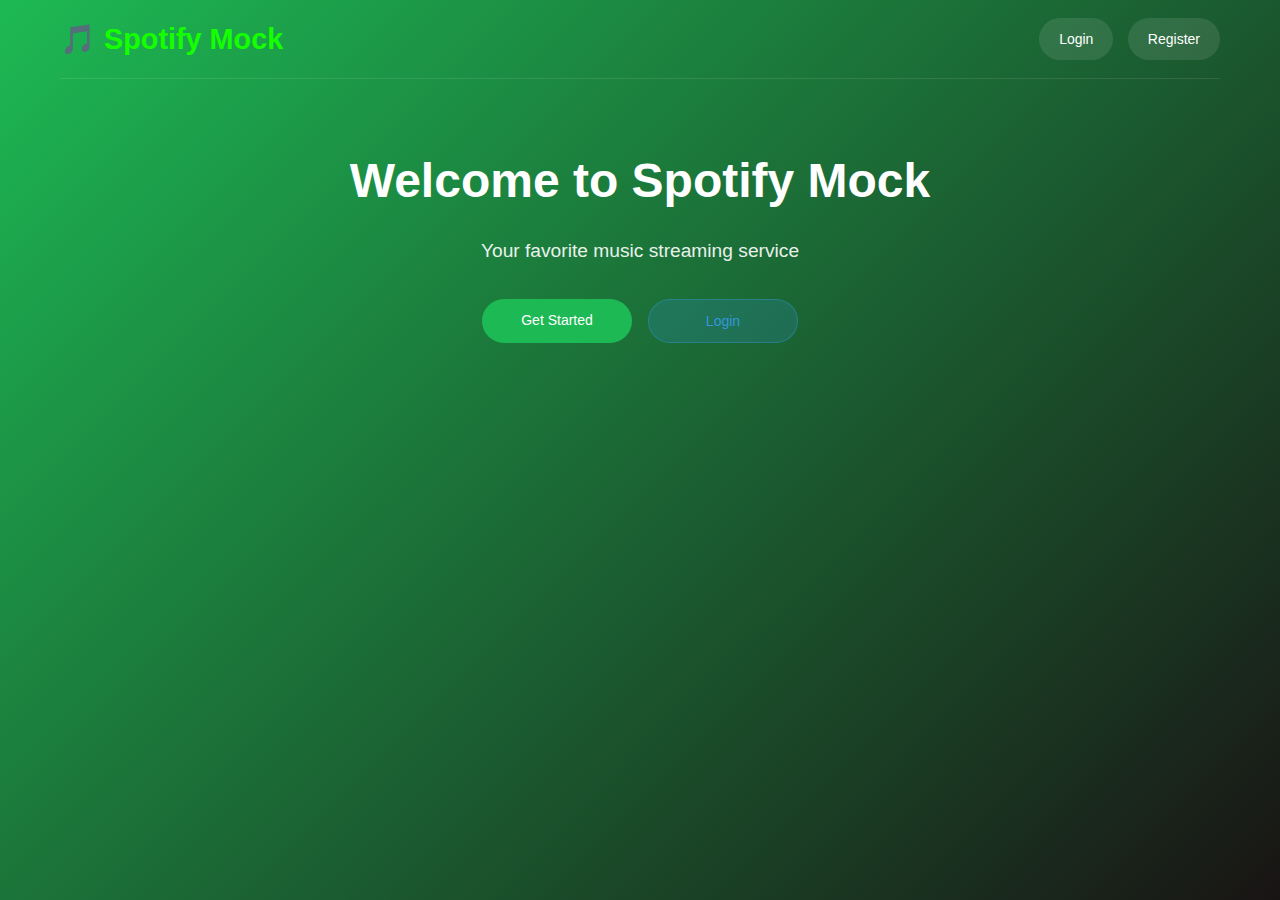
<file: index.html>
<!DOCTYPE html>
<html lang="en">
<head>
    <meta charset="UTF-8">
    <meta name="viewport" content="width=device-width, initial-scale=1.0">
    <title>Spotify Mock - Home</title>
    <link rel="stylesheet" href="css/style.css">
</head>
<body>
    <div class="container">
        <header>
            <h1>🎵 Spotify Mock</h1>
            <nav>
                <a href="login.html" class="btn">Login</a>
                <a href="register.html" class="btn">Register</a>
            </nav>
        </header>
        
        <main class="hero">
            <h2>Welcome to Spotify Mock</h2>
            <p>Your favorite music streaming service</p>
            <div class="cta-buttons">
                <a href="register.html" class="btn btn-primary">Get Started</a>
                <a href="login.html" class="btn btn-secondary">Login</a>
            </div>
        </main>
    </div>
</body>
</html>
</file>
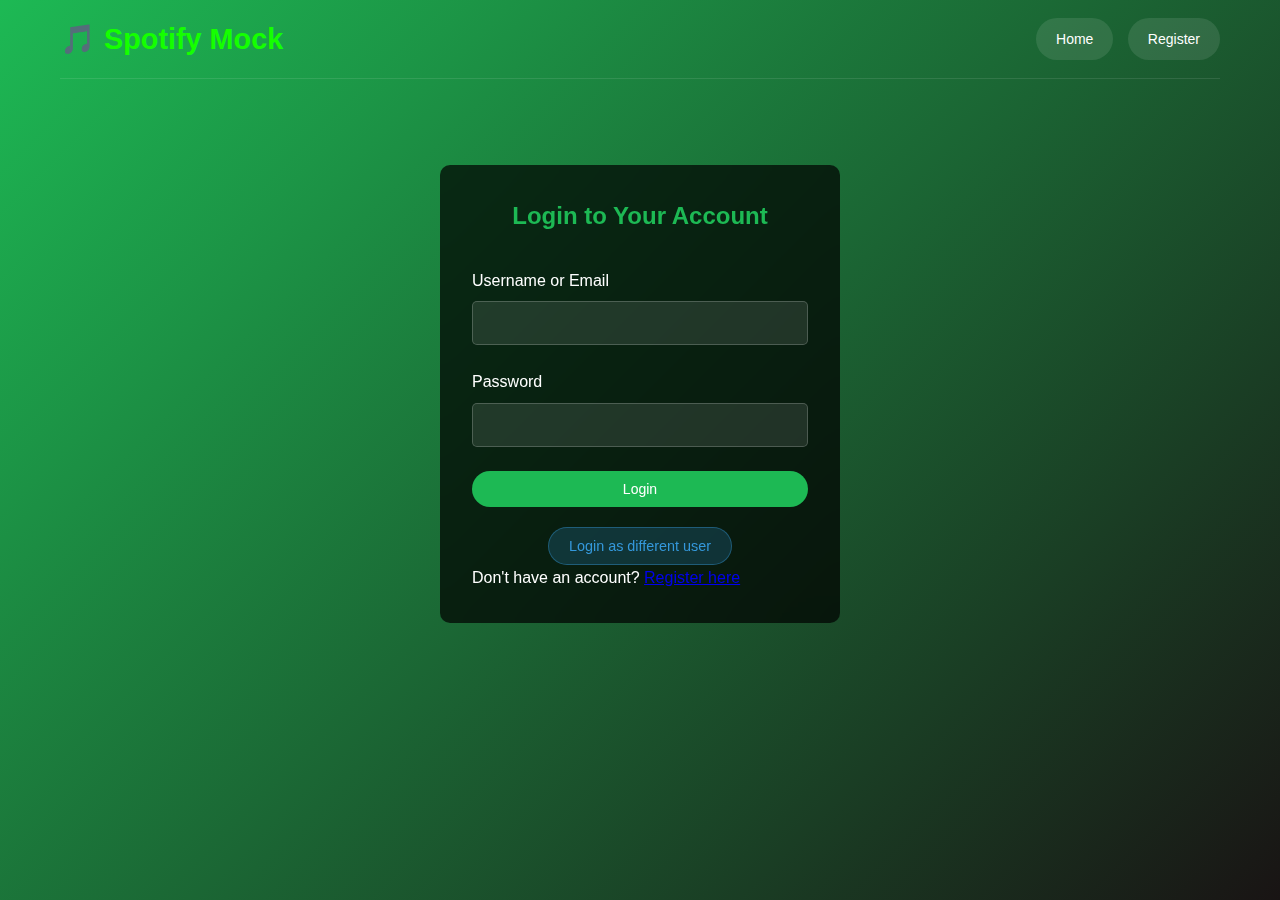
<file: login.html>
<!DOCTYPE html>
<html lang="en">
<head>
    <meta charset="UTF-8">
    <meta name="viewport" content="width=device-width, initial-scale=1.0">
    <title>Login - Spotify Mock</title>
    <link rel="stylesheet" href="css/style.css">
</head>
<body>
    <div class="container">
        <header>
            <h1>🎵 Spotify Mock</h1>
            <nav>
                <a href="index.html" class="btn">Home</a>
                <a href="register.html" class="btn">Register</a>
            </nav>
        </header>

        <main class="auth-container">
            <div class="auth-form">
                <h2>Login to Your Account</h2>
                <form id="loginForm">
                    <div class="form-group">
                        <label for="username">Username or Email</label>
                        <input type="text" id="username" name="username" required>
                    </div>
                    <div class="form-group">
                        <label for="password">Password</label>
                        <input type="password" id="password" name="password" required>
                    </div>
                    <button type="submit" class="btn btn-primary btn-block">Login</button>
                </form>
                <div style="text-align: center; margin-top: 20px;">
                    <button onclick="loginAsDifferentUser()" class="btn btn-secondary" style="font-size: 0.9em;">
                        Login as different user
                    </button>
                </div>
                <p>Don't have an account? <a href="register.html">Register here</a></p>
                <div id="message" class="message"></div>
            </div>
        </main>
    </div>

    <!-- REMOVE type="module" -->
    <script src="js/api.js"></script>
    <script src="js/auth.js"></script>
    
    <script>
        console.log('🔍 Login Page Debug:');
        console.log('Token in storage:', !!localStorage.getItem('jwtToken'));
        console.log('Current URL:', window.location.href);
    </script>
</body>
</html>
</file>
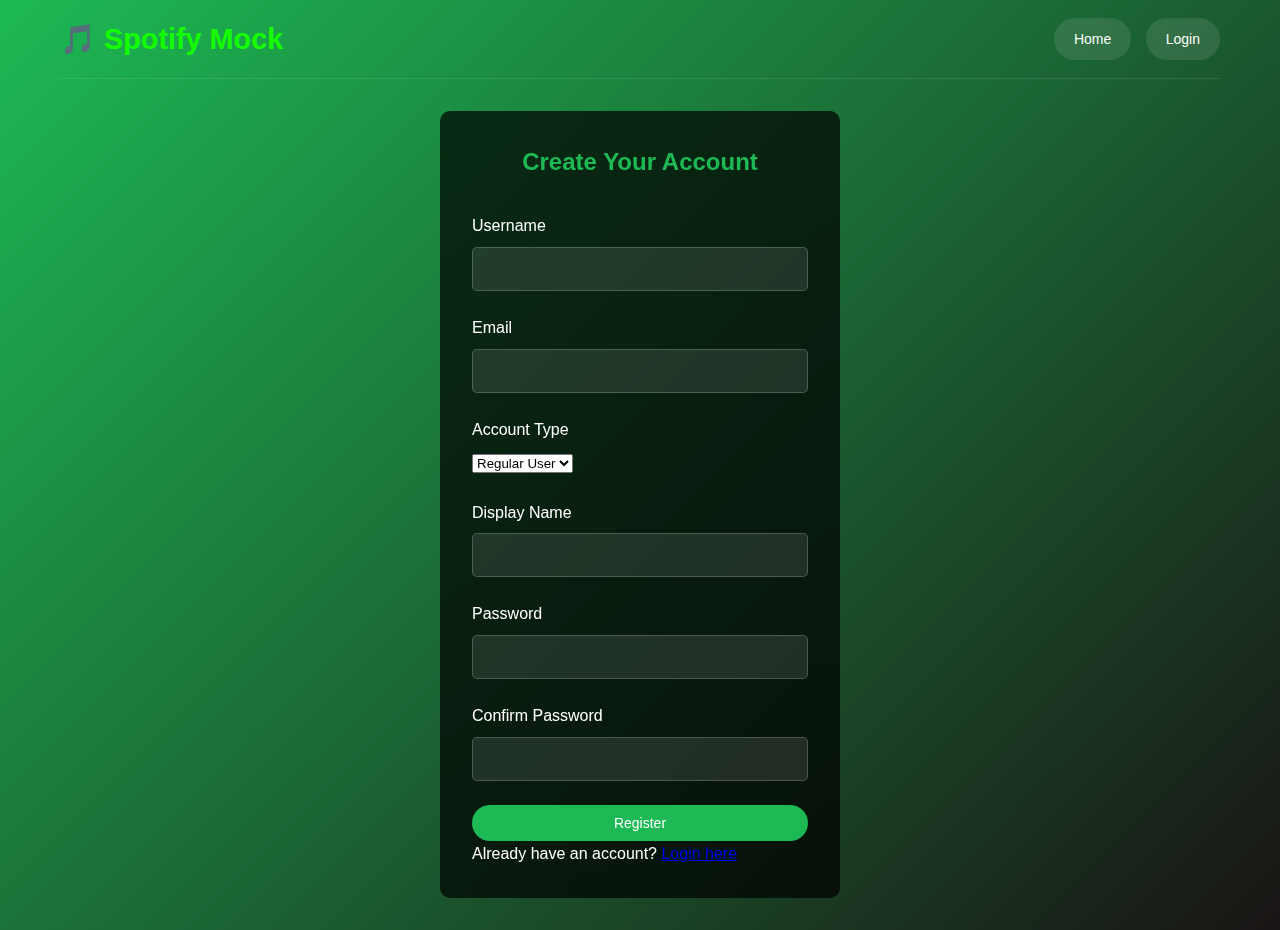
<file: register.html>
<!DOCTYPE html>
<html lang="en">
<head>
    <meta charset="UTF-8">
    <meta name="viewport" content="width=device-width, initial-scale=1.0">
    <title>Register - Spotify Mock</title>
    <link rel="stylesheet" href="css/style.css">
</head>
<body>
    <div class="container">
        <header>
            <h1>🎵 Spotify Mock</h1>
            <nav>
                <a href="index.html" class="btn">Home</a>
                <a href="login.html" class="btn">Login</a>
            </nav>
        </header>

        <main class="auth-container">
            <div class="auth-form">
                <h2>Create Your Account</h2>
                <form id="registerForm">
                    <div class="form-group">
                        <label for="username">Username</label>
                        <input type="text" id="username" name="username" required>
                    </div>
                    <div class="form-group">
                        <label for="email">Email</label>
                        <input type="email" id="email" name="email" required>
                    </div>
                    <div class="form-group">
    <label for="role">Account Type</label>
    <select id="role" name="role" required>
        <option value="USER">Regular User</option>
        <option value="ADMIN">Administrator</option>
    </select>
</div>
                    <div class="form-group">
                        <label for="displayName">Display Name</label>
                        <input type="text" id="displayName" name="displayName">
                    </div>
                    <div class="form-group">
                        <label for="password">Password</label>
                        <input type="password" id="password" name="password" required>
                    </div>
                    <div class="form-group">
                        <label for="confirmPassword">Confirm Password</label>
                        <input type="password" id="confirmPassword" name="confirmPassword" required>
                    </div>
                    <button type="submit" class="btn btn-primary btn-block">Register</button>
                </form>
                <p>Already have an account? <a href="login.html">Login here</a></p>
                <div id="message" class="message"></div>
            </div>
        </main>
    </div>

    <script type="module" src="js/utils.js"></script>
    <script type="module" src="js/api.js"></script>
    <script type="module" src="js/auth.js"></script>
</body>
</html>
</file>
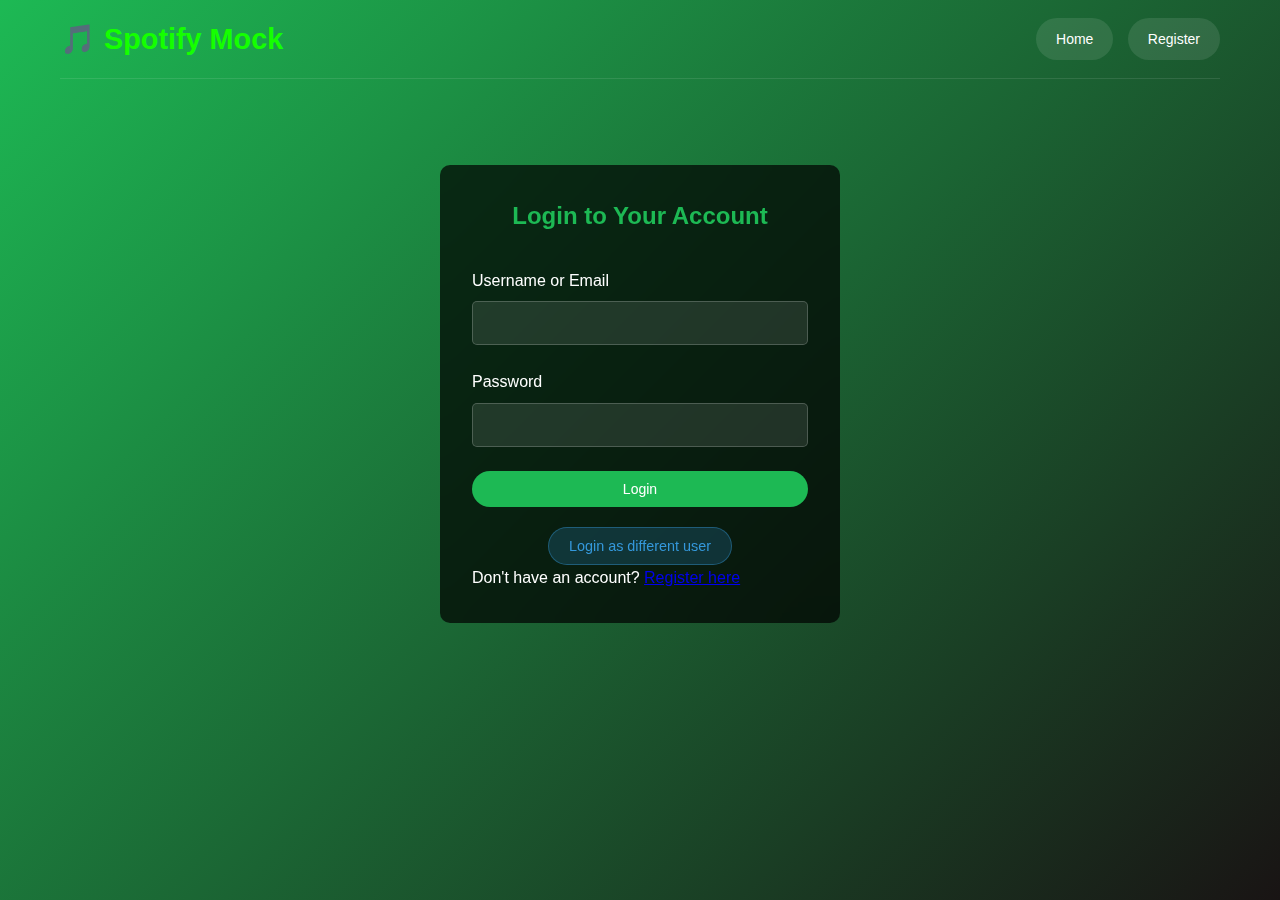
<file: user-dashboard.html>
<!DOCTYPE html>
<html lang="en">
<head>
    <meta charset="UTF-8">
    <meta name="viewport" content="width=device-width, initial-scale=1.0">
    <title>User Dashboard - Spotify Mock</title>
    
    <!-- Bootstrap CSS -->
    <link href="https://cdn.jsdelivr.net/npm/bootstrap@5.3.0/dist/css/bootstrap.min.css" rel="stylesheet">
    
    <!-- Font Awesome for icons -->
    <link rel="stylesheet" href="https://cdnjs.cloudflare.com/ajax/libs/font-awesome/6.4.0/css/all.min.css">
    
    <!-- Your custom CSS -->
    <link rel="stylesheet" href="css/style.css">
    
    <style>
/* ============================================
   Enhanced Modal Styles - Green Theme
   ============================================ */

/* Modal backdrop with blur effect */
.modal-backdrop.show {
    backdrop-filter: blur(5px);
    background-color: rgba(0, 0, 0, 0.6);
}

/* Modal content styling */
.modal-content {
    border: none;
    border-radius: 20px;
    box-shadow: 0 10px 40px rgba(0, 0, 0, 0.3);
    overflow: hidden;
}

/* Modal header with gradient */
.modal-header {
    background: linear-gradient(135deg, #1db954 0%, #1ed760 100%);
    color: white;
    border: none;
    padding: 20px 25px;
    position: relative;
}

.modal-header::after {
    content: '';
    position: absolute;
    bottom: 0;
    left: 0;
    right: 0;
    height: 3px;
    background: linear-gradient(90deg, 
        rgba(255,255,255,0) 0%, 
        rgba(255,255,255,0.5) 50%, 
        rgba(255,255,255,0) 100%);
}

.modal-title {
    font-weight: 600;
    font-size: 1.5rem;
    display: flex;
    align-items: center;
    gap: 10px;
}

.modal-title i {
    font-size: 1.8rem;
    animation: pulse 2s infinite;
}

@keyframes pulse {
    0%, 100% { transform: scale(1); }
    50% { transform: scale(1.1); }
}

/* Close button styling */
.btn-close {
    filter: brightness(0) invert(1);
    opacity: 0.8;
    transition: all 0.3s ease;
}

.btn-close:hover {
    opacity: 1;
    transform: rotate(90deg);
}

/* Modal body */
.modal-body {
    padding: 30px 25px;
    background: #f8f9fa;
}

/* Modal footer */
.modal-footer {
    border: none;
    padding: 20px 25px;
    background: #f8f9fa;
    gap: 10px;
}

/* Form elements */
.form-label {
    font-weight: 600;
    color: #2c3e50;
    margin-bottom: 8px;
    font-size: 0.95rem;
}

.form-label .text-danger {
    color: #e74c3c !important;
}

.form-control, .form-select {
    border: 2px solid #e0e0e0;
    border-radius: 12px;
    padding: 12px 16px;
    font-size: 1rem;
    transition: all 0.3s ease;
    background: white;
}

.form-control:focus, .form-select:focus {
    border-color: #1db954;
    box-shadow: 0 0 0 0.2rem rgba(29, 185, 84, 0.15);
    background: white;
}

.form-control::placeholder {
    color: #95a5a6;
}

/* Checkbox styling */
.form-check {
    padding: 15px;
    background: white;
    border-radius: 12px;
    border: 2px solid #e0e0e0;
    transition: all 0.3s ease;
}

.form-check:hover {
    border-color: #1db954;
    background: #f0fdf4;
}

.form-check-input {
    width: 1.5rem;
    height: 1.5rem;
    cursor: pointer;
    border: 2px solid #1db954;
}

.form-check-input:checked {
    background-color: #1db954;
    border-color: #1db954;
}

.form-check-label {
    cursor: pointer;
    font-weight: 500;
    color: #2c3e50;
    margin-left: 8px;
}

/* Button styles */
.btn {
    border-radius: 12px;
    padding: 12px 24px;
    font-weight: 600;
    transition: all 0.3s ease;
    border: none;
    display: inline-flex;
    align-items: center;
    gap: 8px;
}

.btn-primary {
    background: linear-gradient(135deg, #1db954 0%, #1ed760 100%);
    color: white;
    box-shadow: 0 4px 15px rgba(29, 185, 84, 0.3);
}

.btn-primary:hover {
    background: linear-gradient(135deg, #1ed760 0%, #1db954 100%);
    transform: translateY(-2px);
    box-shadow: 0 6px 20px rgba(29, 185, 84, 0.4);
}

.btn-primary:active {
    transform: translateY(0);
}

.btn-secondary {
    background: #6c757d;
    color: white;
}

.btn-secondary:hover {
    background: #5a6268;
    transform: translateY(-2px);
}

.btn-success {
    background: linear-gradient(135deg, #1db954 0%, #1ed760 100%);
    color: white;
    box-shadow: 0 4px 15px rgba(29, 185, 84, 0.3);
}

.btn-success:hover {
    background: linear-gradient(135deg, #1ed760 0%, #1db954 100%);
    transform: translateY(-2px);
    box-shadow: 0 6px 20px rgba(29, 185, 84, 0.4);
}

.btn-info {
    background: #17a2b8;
    border: none;
    color: white;
}

.btn-info:hover {
    background: #138496;
}

.btn-danger {
    background: #dc3545;
    border: none;
    color: white;
}

.btn-danger:hover {
    background: #c82333;
}

/* Invalid feedback */
.invalid-feedback {
    color: #e74c3c;
    font-size: 0.875rem;
    margin-top: 5px;
}

.form-control.is-invalid {
    border-color: #e74c3c;
    animation: shake 0.5s;
}

@keyframes shake {
    0%, 100% { transform: translateX(0); }
    25% { transform: translateX(-10px); }
    75% { transform: translateX(10px); }
}

/* Song selection section */
.songs-selection {
    max-height: 300px;
    overflow-y: auto;
    border: 2px solid #e0e0e0;
    border-radius: 12px;
    padding: 15px;
    background: white;
}

.songs-selection::-webkit-scrollbar {
    width: 8px;
}

.songs-selection::-webkit-scrollbar-track {
    background: #f1f1f1;
    border-radius: 10px;
}

.songs-selection::-webkit-scrollbar-thumb {
    background: #1db954;
    border-radius: 10px;
}

.songs-selection::-webkit-scrollbar-thumb:hover {
    background: #1ed760;
}

.song-item {
    padding: 12px;
    border-radius: 8px;
    margin-bottom: 8px;
    transition: all 0.2s ease;
    cursor: pointer;
    background: #f8f9fa;
}

.song-item:hover {
    background: #e8f5e9;
    transform: translateX(5px);
}

.song-item.selected {
    background: linear-gradient(135deg, #e8f5e9 0%, #c8e6c9 100%);
    border-left: 4px solid #1db954;
}

.song-item input[type="checkbox"] {
    cursor: pointer;
}

/* Loading spinner */
.btn .fa-spinner {
    animation: spin 1s linear infinite;
}

@keyframes spin {
    from { transform: rotate(0deg); }
    to { transform: rotate(360deg); }
}

/* Playlist Card Styling */
.playlist-card {
    background: #173322;
    border-radius: 15px;
    padding: 20px;
    box-shadow: 0 2px 10px rgba(0,0,0,0.1);
    transition: transform 0.3s ease, box-shadow 0.3s ease;
    margin-bottom: 20px;
}

.playlist-card:hover {
    transform: translateY(-5px);
    box-shadow: 0 5px 20px rgba(0,0,0,0.15);
}

.playlist-actions {
    display: flex;
    gap: 8px;
    flex-wrap: wrap;
    margin-top: 15px;
}

.playlist-actions .btn {
    flex: 1;
    min-width: 100px;
    padding: 8px 12px;
    font-size: 0.875rem;
    border-radius: 8px;
    transition: all 0.3s ease;
}

.playlists-grid {
    display: grid;
    grid-template-columns: repeat(auto-fill, minmax(300px, 1fr));
    gap: 20px;
    margin-top: 20px;
}

.songs-grid {
    display: grid;
    grid-template-columns: repeat(auto-fill, minmax(280px, 1fr));
    gap: 15px;
    margin-top: 20px;
}

.song-card {
    background: #173322;
    border-radius: 12px;
    padding: 15px;
    box-shadow: 0 2px 8px rgba(0,0,0,0.1);
    transition: all 0.3s ease;
}

.song-card:hover {
    transform: translateY(-3px);
    box-shadow: 0 4px 15px rgba(0,0,0,0.15);
}

.song-info {
    color: white;
    margin-bottom: 10px;
}

.song-info h4 {
    margin: 0 0 8px 0;
    font-size: 1rem;
}

.song-info p {
    margin: 4px 0;
    font-size: 0.875rem;
    opacity: 0.9;
}

.song-actions {
    display: flex;
    gap: 5px;
}

.playlist-info {
    color: white;
}

.playlist-info h4 {
    margin: 8px 0;
    font-size: 1.1rem;
}

.playlist-info p {
    margin: 4px 0;
    font-size: 0.875rem;
    opacity: 0.9;
}

.playlist-image {
    margin-bottom: 10px;
}

.modal {
    pointer-events: none;
}

.modal.show {
    pointer-events: auto;
}

.modal-dialog {
    pointer-events: auto;
}

.modal-content {
    pointer-events: auto;
}

/* Ensure body can be interacted with when no modals open */
body.modal-open {
    overflow: hidden;
}

body:not(.modal-open) {
    overflow: auto;
}

/* Remove stray backdrops on page load */
.modal-backdrop:not(.show) {
    display: none;
}

/* Search input in modals */
#songsSelectionSearch,
#addSongsSelectionSearch {
    width: 100%;
    border: 2px solid #e0e0e0 !important;
    border-radius: 12px !important;
    padding: 10px 15px !important;
    font-size: 0.95rem !important;
    transition: all 0.3s ease;
}

#songsSelectionSearch:focus,
#addSongsSelectionSearch:focus {
    border-color: #1db954 !important;
    box-shadow: 0 0 0 0.2rem rgba(29, 185, 84, 0.15) !important;
    outline: none;
}

/* Songs list in modals */
#songsSelectionList,
#addSongsSelectionList {
    max-height: 250px;
    overflow-y: auto;
    border: 1px solid #ddd;
    border-radius: 8px;
    padding: 5px;
}

#songsSelectionList::-webkit-scrollbar,
#addSongsSelectionList::-webkit-scrollbar {
    width: 8px;
}

#songsSelectionList::-webkit-scrollbar-track,
#addSongsSelectionList::-webkit-scrollbar-track {
    background: #f1f1f1;
}

#songsSelectionList::-webkit-scrollbar-thumb,
#addSongsSelectionList::-webkit-scrollbar-thumb {
    background: #1db954;
    border-radius: 4px;
}

#songsSelectionList::-webkit-scrollbar-thumb:hover,
#addSongsSelectionList::-webkit-scrollbar-thumb:hover {
    background: #1ed760;
}

/* Fix for stray modal backdrops */
.modal-backdrop.fade {
    animation: fadeIn 0.15s linear;
}

.modal-backdrop.fade.show {
    opacity: 0.5;
}

/* Hide backdrops when no modals are open */
body:not(.modal-open) .modal-backdrop {
    display: none !important;
    visibility: hidden !important;
    opacity: 0 !important;
}

/* Ensure modals can always be closed */
.modal .btn-close {
    z-index: 1000;
    position: relative;
}
    </style>
</head>
<body>
    <div class="container">
        <header>
            <h1>🎵 Spotify Mock</h1>
            <nav>
                <span id="userWelcome">Welcome, User!</span>
                <button id="logoutBtn" class="btn">Logout</button>
            </nav>
        </header>
        
        <main>
            <div class="dashboard-header">
                <h2>User Dashboard</h2>
                <p>Welcome to your music dashboard!</p>
                
                <!-- Search bar -->
                <div class="search-bar">
                    <input type="text" id="searchInput" placeholder="🔍 Search songs and playlists..." style="width: 100%; padding: 10px; border: 1px solid #ddd; border-radius: 25px; font-size: 16px;">
                </div>
            </div>
            
            <div class="dashboard-sections">
                <!-- Songs Section -->
                <section class="section">
                    <div class="section-header">
                        <h3>Available Songs</h3>
                        <div class="section-actions">
                            <button class="btn btn-secondary" onclick="loadSongs()">🔄 Refresh</button>
                        </div>
                    </div>
                    <div id="songsList" class="songs-grid">
                        <!-- Songs will be loaded here -->
                    </div>
                </section>
                
                <!-- Playlists Section -->
                <section class="section">
                    <div class="section-header">
                        <h3>Your Playlists</h3>
                        <div class="section-actions">
                            <button class="btn btn-success" data-bs-toggle="modal" data-bs-target="#createPlaylistModal">
                                <i class="fas fa-plus"></i> Create Playlist
                            </button>
                            <button class="btn btn-secondary" onclick="loadPlaylists()">🔄 Refresh</button>
                        </div>
                    </div>
                    <div id="playlistsList" class="playlists-grid">
                        <!-- Playlists will be loaded here -->
                    </div>
                </section>
            </div>
        </main>
    </div>

    <!-- Create Playlist Modal -->
    <div class="modal fade" id="createPlaylistModal" tabindex="-1" aria-labelledby="createPlaylistModalLabel" aria-hidden="true">
        <div class="modal-dialog modal-dialog-centered modal-lg">
            <div class="modal-content">
                <div class="modal-header">
                    <h5 class="modal-title" id="createPlaylistModalLabel">
                        <i class="fas fa-plus-circle"></i> Create New Playlist
                    </h5>
                    <button type="button" class="btn-close" data-bs-dismiss="modal" aria-label="Close"></button>
                </div>
                <div class="modal-body">
                    <form id="createPlaylistForm">
                        <div class="mb-3">
                            <label for="playlistName" class="form-label">
                                Playlist Name <span class="text-danger">*</span>
                            </label>
                            <input 
                                type="text" 
                                class="form-control" 
                                id="playlistName" 
                                placeholder="Enter playlist name"
                                required
                            >
                            <div class="invalid-feedback">
                                Please enter a playlist name.
                            </div>
                        </div>
                        
                        <div class="mb-3">
                            <label for="playlistDescription" class="form-label">Description</label>
                            <textarea 
                                class="form-control" 
                                id="playlistDescription" 
                                rows="3"
                                placeholder="Enter playlist description (optional)"
                            ></textarea>
                        </div>
                        
                        <div class="mb-3 form-check">
                            <input 
                                type="checkbox" 
                                class="form-check-input" 
                                id="playlistPublic"
                                checked
                            >
                            <label class="form-check-label" for="playlistPublic">
                                Make this playlist public
                            </label>
                        </div>
                        
                        <div class="mb-3">
                            <label class="form-label">
                                <i class="fas fa-music"></i> Add Songs (Optional)
                            </label>
                            <div id="songsSelection" class="songs-selection">
                                <p class="text-center text-muted">
                                    <i class="fas fa-spinner fa-spin"></i> Loading songs...
                                </p>
                            </div>
                        </div>
                    </form>
                </div>
                <div class="modal-footer">
                    <button type="button" class="btn btn-secondary" data-bs-dismiss="modal">
                        <i class="fas fa-times"></i> Cancel
                    </button>
                    <button type="button" class="btn btn-primary" id="createPlaylistBtn">
                        <i class="fas fa-plus"></i> Create Playlist
                    </button>
                </div>
            </div>
        </div>
    </div>

    <!-- Add Songs to Playlist Modal -->
    <div class="modal fade" id="addSongsModal" tabindex="-1" aria-labelledby="addSongsModalLabel" aria-hidden="true">
        <div class="modal-dialog modal-dialog-centered modal-lg">
            <div class="modal-content">
                <div class="modal-header">
                    <h5 class="modal-title" id="addSongsModalLabel">
                        <i class="fas fa-music"></i> Add Songs to Playlist
                    </h5>
                    <button type="button" class="btn-close" data-bs-dismiss="modal" aria-label="Close"></button>
                </div>
                <div class="modal-body">
                    <input type="hidden" id="currentPlaylistId">
                    <div class="mb-3">
                        <label class="form-label">Select Songs to Add:</label>
                        <div id="addSongsSelection" class="songs-selection">
                            <p class="text-center text-muted">
                                <i class="fas fa-spinner fa-spin"></i> Loading songs...
                            </p>
                        </div>
                    </div>
                </div>
                <div class="modal-footer">
                    <button type="button" class="btn btn-secondary" data-bs-dismiss="modal">
                        <i class="fas fa-times"></i> Cancel
                    </button>
                    <button type="button" class="btn btn-primary" id="addSongsBtn">
                        <i class="fas fa-plus"></i> Add Selected Songs
                    </button>
                </div>
            </div>
        </div>
    </div>

    <!-- ============================================
         MUSIC PLAYER UI - Fixed at Bottom
         ============================================ -->
    
    <!-- Music Player Container -->
    <div class="music-player-container" id="musicPlayerContainer">
        <!-- Now Playing Info -->
        <div class="now-playing-info">
            <div class="album-art">
                <div class="playing-indicator" id="playingIndicator">
                    <div class="bar"></div>
                    <div class="bar"></div>
                    <div class="bar"></div>
                </div>
            </div>
            
            <div class="song-details">
                <h4 id="playerSongTitle">Select a song to play</h4>
                <p id="playerArtistName">Unknown Artist</p>
            </div>
        </div>

        <!-- Player Controls -->
        <div class="player-controls">
            <!-- Progress Bar -->
            <div class="progress-section">
                <span id="currentTime" class="time">0:00</span>
                <div class="progress-bar-container">
                    <div class="progress-bar" id="progressBar">
                        <div class="progress-fill" id="progressFill"></div>
                        <div class="progress-handle" id="progressHandle"></div>
                    </div>
                </div>
                <span id="duration" class="time">0:00</span>
            </div>

            <!-- Main Controls -->
            <div class="main-controls">
                <button id="shuffleBtn" class="control-btn" title="Shuffle">
                    <i class="fas fa-random"></i>
                </button>
                <button id="prevBtn" class="control-btn" title="Previous">
                    <i class="fas fa-step-backward"></i>
                </button>
                <button id="playPauseBtn" class="control-btn play-pause" title="Play">
                    <i class="fas fa-play"></i>
                </button>
                <button id="nextBtn" class="control-btn" title="Next">
                    <i class="fas fa-step-forward"></i>
                </button>
                <button id="repeatBtn" class="control-btn" title="Repeat">
                    <i class="fas fa-redo"></i>
                </button>
            </div>

            <!-- Volume Control -->
            <div class="volume-section">
                <i class="fas fa-volume-up"></i>
                <input type="range" id="volumeSlider" class="volume-slider" min="0" max="100" value="70">
            </div>

            <!-- Extra Controls -->
            <div class="extra-controls">
                <button id="queueBtn" class="control-btn" title="Queue">
                    <i class="fas fa-list"></i>
                </button>
                <button id="minimizePlayerBtn" class="control-btn" title="Minimize">
                    <i class="fas fa-chevron-down"></i>
                </button>
            </div>
        </div>

        <!-- Hidden Audio Element -->
        <audio id="audioPlayer"></audio>
    </div>

    <!-- Queue Modal -->
    <div class="modal fade" id="queueModal" tabindex="-1">
        <div class="modal-dialog modal-lg">
            <div class="modal-content">
                <div class="modal-header" style="background: linear-gradient(135deg, #1db954 0%, #1ed760 100%);">
                    <h5 class="modal-title" style="color: white;">
                        <i class="fas fa-list"></i> Playing Queue
                    </h5>
                    <button type="button" class="btn-close" data-bs-dismiss="modal"></button>
                </div>
                <div class="modal-body">
                    <div id="queueList" class="queue-list">
                        <p class="text-muted">Queue is empty</p>
                    </div>
                </div>
            </div>
        </div>
    </div>

    <!-- Music Player CSS Styles -->
    <style>
    /* ============================================
       MUSIC PLAYER STYLES - Green Spotify Theme
       ============================================ */

    /* Music Player Container */
    .music-player-container {
        position: fixed;
        bottom: 0;
        left: 0;
        right: 0;
        background: linear-gradient(180deg, #191414 0%, #282828 100%);
        border-top: 2px solid #1db954;
        padding: 12px 20px;
        display: flex;
        align-items: center;
        justify-content: space-between;
        gap: 20px;
        z-index: 1000;
        box-shadow: 0 -5px 30px rgba(0, 0, 0, 0.5);
        font-family: -apple-system, BlinkMacSystemFont, 'Segoe UI', Roboto, sans-serif;
        height: 90px;
    }

    /* Now Playing Info */
    .now-playing-info {
        display: flex;
        align-items: center;
        gap: 12px;
        min-width: 280px;
        z-index: 10;
        flex-shrink: 0;
    }

    .album-art {
        position: relative;
        width: 60px;
        height: 60px;
        flex-shrink: 0;
    }

    .album-image {
        width: 100%;
        height: 100%;
        border-radius: 8px;
        object-fit: cover;
        box-shadow: 0 4px 12px rgba(0, 0, 0, 0.4);
        background: #333;
    }

    .playing-indicator {
        position: absolute;
        bottom: 0;
        right: 0;
        display: flex;
        align-items: flex-end;
        gap: 3px;
        background: #1db954;
        padding: 4px 6px;
        border-radius: 4px;
        display: none;
    }

    .playing-indicator.active {
        display: flex;
    }

    .playing-indicator .bar {
        width: 3px;
        height: 8px;
        background: white;
        border-radius: 2px;
        animation: musicBar 0.6s ease-in-out infinite;
    }

    .playing-indicator .bar:nth-child(2) {
        animation-delay: 0.2s;
        height: 12px;
    }

    .playing-indicator .bar:nth-child(3) {
        animation-delay: 0.4s;
    }

    @keyframes musicBar {
        0%, 100% { height: 8px; }
        50% { height: 16px; }
    }

    .song-details {
        display: flex;
        flex-direction: column;
        justify-content: center;
        gap: 2px;
        color: white;
        min-width: 0;
    }

    .song-details h4 {
        margin: 0;
        font-size: 0.95rem;
        font-weight: 600;
        white-space: nowrap;
        overflow: hidden;
        text-overflow: ellipsis;
        color: #1ed760;
    }

    .song-details p {
        margin: 0;
        font-size: 0.8rem;
        color: #b3b3b3;
        white-space: nowrap;
        overflow: hidden;
        text-overflow: ellipsis;
    }

    /* Player Controls */
    .player-controls {
        display: flex;
        align-items: center;
        justify-content: space-between;
        flex: 1;
        gap: 20px;
        z-index: 10;
    }

    .progress-section {
        display: flex;
        align-items: center;
        gap: 10px;
        flex: 0.8;
        min-width: 250px;
    }

    .time {
        color: #b3b3b3;
        font-size: 0.75rem;
        font-weight: 500;
        min-width: 35px;
    }

    .progress-bar-container {
        flex: 1;
        height: 6px;
        background: #404040;
        border-radius: 3px;
        cursor: pointer;
        position: relative;
        transition: height 0.2s ease;
    }

    .progress-bar-container:hover {
        height: 8px;
    }

    .progress-bar {
        height: 100%;
        border-radius: 3px;
        position: relative;
        width: 100%;
    }

    .progress-fill {
        height: 100%;
        background: linear-gradient(90deg, #1db954, #1ed760);
        border-radius: 3px;
        width: 0%;
        transition: width 0.1s linear;
    }

    .progress-handle {
        position: absolute;
        top: 50%;
        transform: translate(-50%, -50%);
        width: 12px;
        height: 12px;
        background: white;
        border-radius: 50%;
        cursor: pointer;
        opacity: 0;
        transition: opacity 0.2s ease;
        box-shadow: 0 2px 8px rgba(0, 0, 0, 0.3);
        left: 0%;
    }

    .progress-bar-container:hover .progress-handle {
        opacity: 1;
    }

    /* Main Controls */
    .main-controls {
        display: flex;
        align-items: center;
        gap: 15px;
        z-index: 10;
    }

    .control-btn {
        background: none;
        border: none;
        color: #b3b3b3;
        font-size: 1rem;
        cursor: pointer;
        padding: 8px 12px;
        border-radius: 50%;
        transition: all 0.2s ease;
        display: flex;
        align-items: center;
        justify-content: center;
    }

    .control-btn:hover {
        color: white;
        transform: scale(1.1);
    }

    .control-btn.active {
        color: #1db954;
    }

    .control-btn.play-pause {
        background: linear-gradient(135deg, #1db954 0%, #1ed760 100%);
        color: white;
        width: 40px;
        height: 40px;
        font-size: 1.2rem;
        box-shadow: 0 4px 12px rgba(29, 185, 84, 0.3);
    }

    .control-btn.play-pause:hover {
        transform: scale(1.15);
        box-shadow: 0 6px 16px rgba(29, 185, 84, 0.4);
    }

    /* Volume Section */
    .volume-section {
        display: flex;
        align-items: center;
        gap: 8px;
        color: #b3b3b3;
        min-width: 130px;
    }

    .volume-slider {
        width: 100%;
        height: 4px;
        cursor: pointer;
        appearance: none;
        background: #404040;
        border-radius: 2px;
    }

    .volume-slider::-webkit-slider-thumb {
        appearance: none;
        width: 10px;
        height: 10px;
        background: #1db954;
        border-radius: 50%;
        cursor: pointer;
        box-shadow: 0 2px 6px rgba(0, 0, 0, 0.3);
    }

    .volume-slider::-moz-range-thumb {
        width: 10px;
        height: 10px;
        background: #1db954;
        border-radius: 50%;
        cursor: pointer;
        border: none;
        box-shadow: 0 2px 6px rgba(0, 0, 0, 0.3);
    }

    /* Extra Controls */
    .extra-controls {
        display: flex;
        align-items: center;
        gap: 8px;
        z-index: 10;
    }

    /* Queue Modal Styling */
    .queue-list {
        max-height: 400px;
        overflow-y: auto;
    }

    .queue-item {
        padding: 12px;
        border-radius: 8px;
        margin-bottom: 8px;
        background: #f8f9fa;
        cursor: pointer;
        transition: all 0.2s ease;
        display: flex;
        align-items: center;
        gap: 12px;
    }

    .queue-item:hover {
        background: #e8f5e9;
        transform: translateX(5px);
    }

    .queue-item.playing {
        background: linear-gradient(135deg, rgba(29, 185, 84, 0.2), rgba(30, 215, 96, 0.1));
        border-left: 4px solid #1db954;
    }

    .queue-item-number {
        color: #b3b3b3;
        font-weight: 600;
        min-width: 30px;
    }

    .queue-item-info {
        flex: 1;
    }

    .queue-item-title {
        font-weight: 600;
        color: #2c3e50;
        margin: 0;
    }

    .queue-item-artist {
        font-size: 0.85rem;
        color: #7f8c8d;
        margin: 0;
    }

    /* Adjust main content to not overlap with player */
    body {
        padding-bottom: 100px;
    }

    /* Responsive Design */
    @media (max-width: 1024px) {
        .music-player-container {
            height: 100px;
            padding: 10px 15px;
        }

        .progress-section {
            min-width: 200px;
        }

        .song-details h4 {
            font-size: 0.9rem;
        }
    }

    @media (max-width: 768px) {
        .music-player-container {
            flex-direction: column;
            height: auto;
            padding: 10px;
            gap: 10px;
        }

        .now-playing-info {
            min-width: 100%;
            width: 100%;
        }

        .player-controls {
            flex-direction: column;
            width: 100%;
        }

        .progress-section {
            min-width: 100%;
            width: 100%;
        }

        .main-controls {
            width: 100%;
            justify-content: center;
        }

        .volume-section {
            min-width: 100%;
        }

        .extra-controls {
            display: none;
        }

        body {
            padding-bottom: 150px;
        }
    }
    </style>

    <!-- Bootstrap JS (required for modal) -->
    <script src="https://cdn.jsdelivr.net/npm/bootstrap@5.3.0/dist/js/bootstrap.bundle.min.js"></script>
    
    <!-- Your scripts -->
    <script src="js/utils.js"></script>
    <script src="js/api.js"></script>
    <!-- Load player.js BEFORE app.js -->
    <script src="js/player.js"></script>
    <!-- Load app.js AFTER player.js -->
    <script src="js/app.js"></script>
</body>
</html>
</file>
<file: css/style.css>
* {
    margin: 0;
    padding: 0;
    box-sizing: border-box;
}

body {
    font-family: 'Segoe UI', Tahoma, Geneva, Verdana, sans-serif;
    background: linear-gradient(135deg, #1db954, #191414);
    color: #ffffff;
    min-height: 100vh;
    line-height: 1.6;
}

.container {
    max-width: 1200px;
    margin: 0 auto;
    padding: 0 20px;
}

/* Header */
header {
    display: flex;
    justify-content: space-between;
    align-items: center;
    padding: 1rem 0;
    border-bottom: 1px solid rgba(255, 255, 255, 0.1);
}

header h1 {
    font-size: 1.8rem;
    color: #15ff00;
}

nav .btn {
    margin-left: 10px;
}

/* Buttons */
.btn {
    display: inline-block;
    padding: 10px 20px;
    background: rgba(255, 255, 255, 0.1);
    color: white;
    text-decoration: none;
    border-radius: 25px;
    border: none;
    cursor: pointer;
    transition: all 0.3s ease;
    font-size: 14px;
}

.btn:hover {
    background: rgba(255, 255, 255, 0.2);
    transform: translateY(-2px);
}

.btn-primary {
    background: #1db954;
    color: white;
}

.section-header {
    display: flex;
    justify-content: space-between;
    align-items: center;
    margin-bottom: 20px;
}

.btn-primary:hover {
    background: #1ed760;
    transform: translateY(-2px);
}

.btn-secondary {
    background: transparent;
    border: 2px solid #1db954;
}

.btn-block {
    display: block;
    width: 100%;
    text-align: center;
}

/* Hero Section */
.hero {
    text-align: center;
    padding: 4rem 0;
}

.hero h2 {
    font-size: 3rem;
    margin-bottom: 1rem;
}

.hero p {
    font-size: 1.2rem;
    margin-bottom: 2rem;
    opacity: 0.9;
}

.cta-buttons {
    display: flex;
    gap: 1rem;
    justify-content: center;
    flex-wrap: wrap;
}

.cta-buttons .btn {
    min-width: 150px;
}

/* Auth Forms */
.auth-container {
    display: flex;
    justify-content: center;
    align-items: center;
    min-height: 70vh;
    padding: 2rem 0;
}

.auth-form {
    background: rgba(0, 0, 0, 0.7);
    padding: 2rem;
    border-radius: 10px;
    width: 100%;
    max-width: 400px;
    backdrop-filter: blur(10px);
}

.auth-form h2 {
    text-align: center;
    margin-bottom: 2rem;
    color: #1db954;
}

.form-group {
    margin-bottom: 1.5rem;
}

.form-group label {
    display: block;
    margin-bottom: 0.5rem;
    font-weight: 500;
}

.form-group input {
    width: 100%;
    padding: 12px;
    border: 1px solid rgba(255, 255, 255, 0.2);
    border-radius: 5px;
    background: rgba(255, 255, 255, 0.1);
    color: white;
    font-size: 16px;
}

.form-group input:focus {
    outline: none;
    border-color: #1db954;
    background: rgba(255, 255, 255, 0.15);
}

/* Messages */
.message {
    margin-top: 1rem;
    padding: 1rem;
    border-radius: 5px;
    text-align: center;
    display: none;
}

.message.success {
    background: rgba(29, 185, 84, 0.2);
    border: 1px solid #1db954;
    display: block;
}

.message.error {
    background: rgba(220, 53, 69, 0.2);
    border: 1px solid #dc3545;
    display: block;
}

/* Responsive */
@media (max-width: 768px) {
    .container {
        padding: 0 15px;
    }
    
    header {
        flex-direction: column;
        gap: 1rem;
    }
    
    .hero h2 {
        font-size: 2rem;
    }
    
    .cta-buttons {
        flex-direction: column;
        align-items: center;
    }
    
    .cta-buttons .btn {
        width: 200px;
    }
}

/* Add to the existing CSS file */

/* Dashboard Styles */
.dashboard-header {
    text-align: center;
    padding: 2rem 0;
    border-bottom: 1px solid rgba(255, 255, 255, 0.1);
    margin-bottom: 2rem;
}

.dashboard-header h2 {
    font-size: 2.5rem;
    margin-bottom: 0.5rem;
    color: #1db954;
}

.dashboard-sections {
    display: grid;
    gap: 2rem;
}

.section {
    background: rgba(0, 0, 0, 0.7);
    padding: 1.5rem;
    border-radius: 10px;
    backdrop-filter: blur(10px);
}

.section h3 {
    margin-bottom: 1rem;
    color: #1db954;
    border-bottom: 1px solid rgba(255, 255, 255, 0.1);
    padding-bottom: 0.5rem;
}

/* Song Grid */
.songs-grid {
    display: grid;
    grid-template-columns: repeat(auto-fill, minmax(300px, 1fr));
    gap: 1rem;
}

.song-card {
    background: rgba(255, 255, 255, 0.1);
    padding: 1rem;
    border-radius: 8px;
    display: flex;
    justify-content: space-between;
    align-items: center;
    transition: transform 0.2s ease;
}

.song-card:hover {
    transform: translateY(-2px);
    background: rgba(255, 255, 255, 0.15);
}

.song-info h4 {
    margin-bottom: 0.5rem;
    color: #1db954;
}

.song-info p {
    margin: 0.2rem 0;
    font-size: 0.9rem;
    opacity: 0.8;
}

.song-actions {
    display: flex;
    gap: 0.5rem;
}

/* Stats Grid */
.stats-grid {
    display: grid;
    grid-template-columns: repeat(auto-fit, minmax(150px, 1fr));
    gap: 1rem;
}

.stat-card {
    background: rgba(29, 185, 84, 0.2);
    padding: 1.5rem;
    border-radius: 8px;
    text-align: center;
    border: 1px solid rgba(29, 185, 84, 0.3);
}

.stat-card h4 {
    margin-bottom: 0.5rem;
    font-size: 0.9rem;
    opacity: 0.8;
}

.stat-card p {
    font-size: 2rem;
    font-weight: bold;
    color: #1db954;
    margin: 0;
}

/* User welcome in header */
#userWelcome {
    margin-right: 1rem;
    font-weight: 500;
}

/* Responsive */
@media (max-width: 768px) {
    .songs-grid {
        grid-template-columns: 1fr;
    }
    
    .song-card {
        flex-direction: column;
        text-align: center;
        gap: 1rem;
    }
    
    .dashboard-header h2 {
        font-size: 2rem;
    }
}

/* Artists Grid */
.artists-grid {
    display: grid;
    grid-template-columns: repeat(auto-fill, minmax(250px, 1fr));
    gap: 1rem;
}

.artist-card {
    background: rgba(255, 255, 255, 0.1);
    padding: 1rem;
    border-radius: 8px;
    text-align: center;
    transition: transform 0.2s ease;
}

.artist-card:hover {
    transform: translateY(-2px);
    background: rgba(255, 255, 255, 0.15);
}

.artist-info h4 {
    margin-bottom: 0.5rem;
    color: #1db954;
}

.artist-info p {
    margin: 0.2rem 0;
    font-size: 0.9rem;
    opacity: 0.8;
}

/* Playlists */
.playlists-header {
    margin-bottom: 1rem;
}

.playlists-grid {
    display: grid;
    grid-template-columns: repeat(auto-fill, minmax(300px, 1fr));
    gap: 1rem;
}

.playlist-card {
    background: rgba(255, 255, 255, 0.1);
    padding: 1rem;
    border-radius: 8px;
    display: flex;
    justify-content: space-between;
    align-items: center;
    transition: transform 0.2s ease;
}

.playlist-card:hover {
    transform: translateY(-2px);
    background: rgba(255, 255, 255, 0.15);
}

.playlist-info h4 {
    margin-bottom: 0.5rem;
    color: #1db954;
}

.playlist-info p {
    margin: 0.2rem 0;
    font-size: 0.9rem;
    opacity: 0.8;
}

.playlist-actions {
    display: flex;
    gap: 0.5rem;
}

.btn-danger {
    background: #dc3545;
}

.btn-danger:hover {
    background: #c82333;
}


/* Improved styles */
.section-header {
    display: flex;
    justify-content: space-between;
    align-items: center;
    margin-bottom: 20px;
}

.section-actions {
    display: flex;
    gap: 10px;
}

.search-bar {
    margin: 20px 0;
    max-width: 500px;
}

.playlist-meta {
    display: flex;
    gap: 10px;
    margin: 10px 0;
}

.badge {
    padding: 4px 8px;
    border-radius: 12px;
    font-size: 0.8em;
    font-weight: bold;
}

.badge.public {
    background: #d4edda;
    color: #155724;
}

.badge.private {
    background: #fff3cd;
    color: #856404;
}

.song-count {
    color: #666;
    font-size: 0.9em;
}

.description {
    color: #555;
    font-style: italic;
    margin: 8px 0;
}

.created-date {
    font-size: 0.8em;
    color: #888;
}

/* Hover effects */
.btn:hover {
    opacity: 0.9;
    transform: translateY(-1px);
}

.playlist-card:hover .playlist-image img {
    transform: scale(1.05);
}

.playlist-image img {
    transition: transform 0.3s ease;
}

.playlist-card {
    padding: 15px; /* Add padding back since we removed the image */
}

/* ====================================== */
/* PREMIUM ADMIN DASHBOARD STYLES */
/* ====================================== */

/* Admin Tabs - Premium */
.admin-tabs {
    display: flex;
    flex-wrap: wrap;
    gap: 8px;
    margin-bottom: 3rem;
    background: linear-gradient(135deg, rgba(29, 185, 84, 0.05), rgba(52, 152, 219, 0.05));
    padding: 15px;
    border-radius: 12px;
    border: 1px solid rgba(29, 185, 84, 0.1);
}

.tab-button {
    padding: 14px 28px;
    border: none;
    background: transparent;
    cursor: pointer;
    color: #b3b3b3;
    border-radius: 8px;
    font-size: 15px;
    font-weight: 600;
    transition: all 0.3s cubic-bezier(0.4, 0, 0.2, 1);
    position: relative;
    overflow: hidden;
}

.tab-button::before {
    content: '';
    position: absolute;
    top: 0;
    left: -100%;
    width: 100%;
    height: 100%;
    background: rgba(29, 185, 84, 0.1);
    transition: left 0.3s ease;
    z-index: -1;
}

.tab-button:hover::before {
    left: 0;
}

.tab-button:hover {
    color: #1db954;
}

.tab-button.active {
    background: linear-gradient(135deg, #1db954, #1ed760);
    color: white;
    box-shadow: 0 8px 24px rgba(29, 185, 84, 0.35);
    transform: translateY(-2px);
}

/* Stats Grid - Premium */
.stats-grid {
    display: grid;
    grid-template-columns: repeat(auto-fit, minmax(220px, 1fr));
    gap: 24px;
    margin-bottom: 40px;
}

.stat-card {
    background: linear-gradient(135deg, rgba(29, 185, 84, 0.12), rgba(29, 185, 84, 0.04));
    padding: 28px;
    border-radius: 16px;
    text-align: center;
    border: 2px solid rgba(29, 185, 84, 0.25);
    transition: all 0.4s cubic-bezier(0.4, 0, 0.2, 1);
    box-shadow: 0 8px 32px rgba(0, 0, 0, 0.2), inset 0 1px 0 rgba(255, 255, 255, 0.05);
    position: relative;
    overflow: hidden;
}

.stat-card::before {
    content: '';
    position: absolute;
    top: -50%;
    right: -50%;
    width: 100%;
    height: 100%;
    background: radial-gradient(circle, rgba(29, 185, 84, 0.1) 0%, transparent 70%);
    transition: all 0.6s ease;
    z-index: 0;
}

.stat-card:hover::before {
    top: -30%;
    right: -30%;
}

.stat-card:hover {
    transform: translateY(-8px);
    border-color: #1db954;
    box-shadow: 0 16px 48px rgba(29, 185, 84, 0.25), inset 0 1px 0 rgba(255, 255, 255, 0.1);
}

.stat-card h4 {
    margin-bottom: 12px;
    font-size: 13px;
    opacity: 0.7;
    color: #b3b3b3;
    text-transform: uppercase;
    letter-spacing: 2px;
    font-weight: 700;
    position: relative;
    z-index: 1;
}

.stat-card p {
    font-size: 36px;
    font-weight: 800;
    background: linear-gradient(135deg, #1db954, #1ed760);
    -webkit-background-clip: text;
    -webkit-text-fill-color: transparent;
    background-clip: text;
    margin: 0;
    position: relative;
    z-index: 1;
}

/* Charts Section */
.charts-section {
    display: grid;
    grid-template-columns: repeat(auto-fit, minmax(350px, 1fr));
    gap: 24px;
    margin-bottom: 40px;
}

.chart-container {
    background: linear-gradient(135deg, rgba(29, 185, 84, 0.08), rgba(52, 152, 219, 0.04));
    padding: 28px;
    border-radius: 16px;
    border: 2px solid rgba(29, 185, 84, 0.15);
    transition: all 0.3s ease;
    box-shadow: 0 8px 32px rgba(0, 0, 0, 0.2);
}

.chart-container:hover {
    border-color: #1db954;
    box-shadow: 0 16px 48px rgba(29, 185, 84, 0.2);
    transform: translateY(-4px);
}

.chart-container h4 {
    margin-top: 0;
    color: #1db954;
    margin-bottom: 20px;
    font-size: 17px;
    font-weight: 700;
    display: flex;
    align-items: center;
    gap: 8px;
}

.chart-placeholder {
    height: 320px;
    background: rgba(0, 0, 0, 0.4);
    display: flex;
    align-items: center;
    justify-content: center;
    color: #666;
    border-radius: 12px;
    border: 1px dashed rgba(29, 185, 84, 0.2);
}

/* Search Bar - Premium */
.search-bar {
    margin: 30px 0;
}

.search-bar input {
    width: 100%;
    padding: 14px 20px;
    border: 2px solid rgba(29, 185, 84, 0.2);
    border-radius: 10px;
    background: rgba(0, 0, 0, 0.3);
    color: white;
    font-size: 15px;
    transition: all 0.3s ease;
    box-shadow: 0 4px 12px rgba(0, 0, 0, 0.2);
}

.search-bar input:focus {
    outline: none;
    border-color: #1db954;
    box-shadow: 0 0 30px rgba(29, 185, 84, 0.25);
    background: rgba(0, 0, 0, 0.5);
}

.search-bar input::placeholder {
    color: #666;
}

/* Content Tabs */
.content-tabs {
    display: flex;
    flex-wrap: wrap;
    gap: 6px;
    margin: 30px 0;
    background: rgba(0, 0, 0, 0.2);
    padding: 10px;
    border-radius: 10px;
    border: 1px solid rgba(29, 185, 84, 0.1);
}

.content-tab {
    padding: 12px 24px;
    border: none;
    background: transparent;
    cursor: pointer;
    color: #b3b3b3;
    border-radius: 8px;
    font-size: 14px;
    font-weight: 600;
    transition: all 0.3s ease;
}

.content-tab:hover {
    background: rgba(29, 185, 84, 0.1);
    color: #1db954;
}

.content-tab.active {
    background: linear-gradient(135deg, #1db954, #1ed760);
    color: white;
    box-shadow: 0 4px 12px rgba(29, 185, 84, 0.3);
}

/* Section Header */
.section-header {
    display: flex;
    justify-content: space-between;
    align-items: center;
    margin-bottom: 30px;
    flex-wrap: wrap;
    gap: 20px;
}

.section-header h3 {
    margin: 0;
    color: #1db954;
    font-size: 24px;
    font-weight: 700;
}

.section-actions {
    display: flex;
    gap: 12px;
    flex-wrap: wrap;
}

/* Settings Grid */
.settings-grid {
    display: grid;
    grid-template-columns: repeat(auto-fit, minmax(320px, 1fr));
    gap: 24px;
}

.setting-card {
    background: linear-gradient(135deg, rgba(29, 185, 84, 0.1), rgba(0, 0, 0, 0.4));
    padding: 28px;
    border-radius: 16px;
    border: 2px solid rgba(29, 185, 84, 0.15);
    transition: all 0.3s ease;
    box-shadow: 0 8px 32px rgba(0, 0, 0, 0.2);
}

.setting-card:hover {
    border-color: #1db954;
    box-shadow: 0 16px 48px rgba(29, 185, 84, 0.2);
}

.setting-card h4 {
    color: #1db954;
    margin-top: 0;
    margin-bottom: 20px;
    font-size: 18px;
    font-weight: 700;
}

.setting-item {
    margin: 22px 0;
    display: flex;
    justify-content: space-between;
    align-items: center;
    gap: 15px;
    flex-wrap: wrap;
}

.setting-item label {
    font-weight: 600;
    color: #ffffff;
    flex: 1;
    min-width: 150px;
}

.setting-item input[type="number"],
.setting-item input[type="text"] {
    padding: 12px 16px;
    border: 2px solid rgba(29, 185, 84, 0.2);
    border-radius: 8px;
    background: rgba(0, 0, 0, 0.3);
    color: white;
    transition: all 0.3s ease;
}

.setting-item input[type="checkbox"] {
    width: 26px;
    height: 26px;
    cursor: pointer;
    accent-color: #1db954;
}

/* Modal - Premium */
.modal-content {
    background: linear-gradient(135deg, rgba(24, 24, 24, 0.98), rgba(18, 18, 18, 0.98)) !important;
    border: 2px solid rgba(29, 185, 84, 0.2) !important;
    box-shadow: 0 25px 50px rgba(0, 0, 0, 0.7) !important;
    border-radius: 16px !important;
}

.modal-content h3 {
    color: #1db954;
    font-weight: 700;
}

/* Responsive Design */
@media (max-width: 1200px) {
    .charts-section {
        grid-template-columns: 1fr;
    }
    
    .stats-grid {
        grid-template-columns: repeat(auto-fit, minmax(180px, 1fr));
    }
}

@media (max-width: 768px) {
    .admin-tabs {
        gap: 6px;
    }
    
    .tab-button {
        padding: 12px 16px;
        font-size: 13px;
    }
    
    .stat-card {
        padding: 20px;
    }
    
    .stat-card p {
        font-size: 28px;
    }
    
    .stats-grid {
        grid-template-columns: repeat(2, 1fr);
        gap: 16px;
    }
    
    .section-header {
        flex-direction: column;
        align-items: flex-start;
    }
    
    .section-actions {
        width: 100%;
    }
    
    .section-actions .btn {
        flex: 1;
    }
}

@media (max-width: 480px) {
    .stats-grid {
        grid-template-columns: 1fr;
    }
    
    .tab-button {
        padding: 10px 14px;
        font-size: 12px;
    }
    
    .stat-card {
        padding: 16px;
    }
    
    .stat-card h4 {
        font-size: 11px;
    }
    
    .stat-card p {
        font-size: 20px;
    }
}

/* User Management */
.users-table-container {
    overflow-x: auto;
    margin-top: 20px;
}

.users-table {
    width: 100%;
    border-collapse: collapse;
    background: rgba(0, 0, 0, 0.3);
    border-radius: 12px;
    overflow: hidden;
    margin-top: 20px;
    box-shadow: 0 4px 15px rgba(0, 0, 0, 0.3);
}

.users-table th {
    background: linear-gradient(135deg, rgba(29, 185, 84, 0.2), rgba(29, 185, 84, 0.1));
    padding: 15px;
    text-align: left;
    color: #1db954;
    font-weight: 600;
    text-transform: uppercase;
    font-size: 12px;
    letter-spacing: 1px;
    border-bottom: 2px solid rgba(29, 185, 84, 0.3);
}

.users-table td {
    padding: 15px;
    border-bottom: 1px solid rgba(255, 255, 255, 0.05);
    color: #ffffff;
    font-size: 14px;
}

.users-table tr:hover {
    background: rgba(29, 185, 84, 0.08);
    transition: all 0.3s ease;
}

.users-table tr:last-child td {
    border-bottom: none;
}

.role-badge,
.status-badge {
    display: inline-block;
    padding: 6px 12px;
    border-radius: 20px;
    font-size: 12px;
    font-weight: 600;
    text-transform: uppercase;
    letter-spacing: 0.5px;
}

.role-badge.admin {
    background: linear-gradient(135deg, rgba(233, 30, 99, 0.3), rgba(233, 30, 99, 0.1));
    color: #ff1744;
    border: 1px solid rgba(233, 30, 99, 0.5);
}

.role-badge.user {
    background: linear-gradient(135deg, rgba(52, 152, 219, 0.3), rgba(52, 152, 219, 0.1));
    color: #3498db;
    border: 1px solid rgba(52, 152, 219, 0.5);
}

.status-badge.active {
    background: linear-gradient(135deg, rgba(29, 185, 84, 0.3), rgba(29, 185, 84, 0.1));
    color: #1db954;
    border: 1px solid rgba(29, 185, 84, 0.5);
}

.status-badge.inactive {
    background: linear-gradient(135deg, rgba(255, 152, 0, 0.3), rgba(255, 152, 0, 0.1));
    color: #ff9800;
    border: 1px solid rgba(255, 152, 0, 0.5);
}

.actions {
    display: flex;
    gap: 8px;
    flex-wrap: wrap;
}

.btn-sm {
    padding: 8px 12px;
    font-size: 12px;
    border-radius: 6px;
    transition: all 0.2s ease;
}

.btn-secondary {
    background: rgba(52, 152, 219, 0.2);
    border: 1px solid rgba(52, 152, 219, 0.4);
    color: #3498db;
}

.btn-secondary:hover {
    background: rgba(52, 152, 219, 0.3);
    border-color: #3498db;
    box-shadow: 0 4px 12px rgba(52, 152, 219, 0.2);
}

.btn-danger {
    background: rgba(231, 76, 60, 0.2);
    border: 1px solid rgba(231, 76, 60, 0.4);
    color: #e74c3c;
}

.btn-danger:hover {
    background: rgba(231, 76, 60, 0.3);
    border-color: #e74c3c;
    box-shadow: 0 4px 12px rgba(231, 76, 60, 0.2);
}

/* Content Tabs */
.content-tabs {
    display: flex;
    flex-wrap: wrap;
    gap: 5px;
    margin: 25px 0;
    background: rgba(0, 0, 0, 0.2);
    padding: 8px;
    border-radius: 8px;
}

.content-tab {
    padding: 10px 20px;
    border: none;
    background: transparent;
    cursor: pointer;
    color: #b3b3b3;
    border-radius: 6px;
    font-size: 14px;
    font-weight: 500;
    transition: all 0.3s ease;
}

.content-tab:hover {
    background: rgba(29, 185, 84, 0.1);
    color: #1db954;
}

.content-tab.active {
    background: linear-gradient(135deg, #1db954, #1ed760);
    color: white;
    box-shadow: 0 4px 12px rgba(29, 185, 84, 0.3);
}

.content-tab-panel {
    display: none;
    animation: fadeIn 0.3s ease;
}

.content-tab-panel.active {
    display: block;
}

/* Section Header */
.section-header {
    display: flex;
    justify-content: space-between;
    align-items: center;
    margin-bottom: 25px;
    flex-wrap: wrap;
    gap: 15px;
}

.section-header h3 {
    margin: 0;
    color: #1db954;
    font-size: 24px;
}

.section-actions {
    display: flex;
    gap: 10px;
    flex-wrap: wrap;
}

/* Search Bar */
.search-bar {
    margin: 25px 0;
    max-width: 100%;
}

.search-bar input {
    width: 100%;
    padding: 12px 20px;
    border: 2px solid rgba(29, 185, 84, 0.3);
    border-radius: 8px;
    background: rgba(0, 0, 0, 0.3);
    color: white;
    font-size: 15px;
    transition: all 0.3s ease;
}

.search-bar input:focus {
    outline: none;
    border-color: #1db954;
    box-shadow: 0 0 20px rgba(29, 185, 84, 0.2);
    background: rgba(0, 0, 0, 0.5);
}

.search-bar input::placeholder {
    color: #888;
}

/* Settings Grid */
.settings-grid {
    display: grid;
    grid-template-columns: repeat(auto-fit, minmax(300px, 1fr));
    gap: 20px;
}

.setting-card {
    background: linear-gradient(135deg, rgba(29, 185, 84, 0.1), rgba(0, 0, 0, 0.3));
    padding: 25px;
    border-radius: 12px;
    border: 1px solid rgba(29, 185, 84, 0.2);
    transition: all 0.3s ease;
}

.setting-card:hover {
    border-color: #1db954;
    box-shadow: 0 8px 25px rgba(29, 185, 84, 0.15);
}

.setting-card h4 {
    color: #1db954;
    margin-top: 0;
    margin-bottom: 20px;
    font-size: 18px;
}

.setting-item {
    margin: 20px 0;
    display: flex;
    justify-content: space-between;
    align-items: center;
    gap: 15px;
    flex-wrap: wrap;
}

.setting-item label {
    font-weight: 500;
    color: #ffffff;
    flex: 1;
    min-width: 150px;
}

.setting-item input[type="number"],
.setting-item input[type="text"] {
    padding: 10px 15px;
    border: 1px solid rgba(29, 185, 84, 0.3);
    border-radius: 6px;
    background: rgba(0, 0, 0, 0.3);
    color: white;
    transition: all 0.3s ease;
    min-width: 100px;
}

.setting-item input[type="number"]:focus,
.setting-item input[type="text"]:focus {
    outline: none;
    border-color: #1db954;
    box-shadow: 0 0 20px rgba(29, 185, 84, 0.2);
}

.setting-item input[type="checkbox"] {
    width: 24px;
    height: 24px;
    cursor: pointer;
    accent-color: #1db954;
}

/* Modals */
.modal {
    display: none;
    position: fixed;
    z-index: 1000;
    left: 0;
    top: 0;
    width: 100%;
    height: 100%;
    background-color: rgba(0,0,0,0.7);
    backdrop-filter: blur(5px);
}

.modal-content {
    background: linear-gradient(135deg, rgba(24, 24, 24, 0.95), rgba(18, 18, 18, 0.95));
    margin: 5% auto;
    padding: 30px;
    border-radius: 12px;
    width: 90%;
    max-width: 500px;
    position: relative;
    border: 1px solid rgba(29, 185, 84, 0.2);
    box-shadow: 0 8px 40px rgba(0, 0, 0, 0.5);
}

.modal-content h3 {
    color: #1db954;
    margin-top: 0;
}

.close {
    position: absolute;
    right: 20px;
    top: 20px;
    font-size: 28px;
    cursor: pointer;
    color: #b3b3b3;
    transition: color 0.2s;
}

.close:hover {
    color: #1db954;
}

/* Responsive Design */
@media (max-width: 1024px) {
    .admin-tabs {
        flex-direction: column;
    }
    
    .stats-grid {
        grid-template-columns: repeat(auto-fit, minmax(150px, 1fr));
        gap: 15px;
    }
    
    .charts-section {
        grid-template-columns: 1fr;
    }
    
    .section-header {
        flex-direction: column;
        align-items: flex-start;
    }
    
    .section-actions {
        width: 100%;
    }
    
    .section-actions .btn {
        flex: 1;
    }
}

@media (max-width: 768px) {
    .stat-card {
        padding: 15px;
    }
    
    .stat-card p {
        font-size: 24px;
    }
    
    .users-table {
        font-size: 12px;
    }
    
    .users-table th,
    .users-table td {
        padding: 10px;
    }
    
    .actions {
        flex-direction: column;
    }
    
    .btn-sm {
        width: 100%;
    }
    
    .settings-grid {
        grid-template-columns: 1fr;
    }
    
    .setting-item {
        flex-direction: column;
        align-items: flex-start;
    }
    
    .search-bar input {
        font-size: 16px;
    }
    
    .tab-button {
        padding: 10px 15px;
        font-size: 13px;
    }
}

@media (max-width: 480px) {
    .stats-grid {
        grid-template-columns: 1fr;
    }
    
    .tab-button {
        padding: 8px 12px;
        font-size: 12px;
    }
    
    .stat-card h4 {
        font-size: 12px;
    }
    
    .stat-card p {
        font-size: 20px;
    }
    
    .users-table th,
    .users-table td {
        padding: 8px 5px;
        font-size: 11px;
    }
    
    .content-tab {
        padding: 8px 12px;
        font-size: 12px;
    }
    
    .modal-content {
        width: 95%;
        padding: 20px;
    }
}

/* Modals */
.modal {
    display: none;
    position: fixed;
    z-index: 1000;
    left: 0;
    top: 0;
    width: 100%;
    height: 100%;
    background-color: rgba(0,0,0,0.5);
}

.modal-content {
    background-color: white;
    margin: 10% auto;
    padding: 20px;
    border-radius: 8px;
    width: 90%;
    max-width: 500px;
    position: relative;
}

.close {
    position: absolute;
    right: 15px;
    top: 15px;
    font-size: 24px;
    cursor: pointer;
}

/* Charts */
.charts-section {
    display: grid;
    grid-template-columns: 1fr 1fr;
    gap: 20px;
    margin-top: 30px;
}

.chart-container {
    background: white;
    padding: 20px;
    border-radius: 8px;
    box-shadow: 0 2px 5px rgba(0,0,0,0.1);
}

.chart-placeholder {
    height: 200px;
    background: #f8f9fa;
    display: flex;
    align-items: center;
    justify-content: center;
    color: #666;
    border-radius: 4px;
}

/* Settings */
.settings-grid {
    display: grid;
    grid-template-columns: 1fr 1fr;
    gap: 20px;
}

.setting-card {
    background: white;
    padding: 20px;
    border-radius: 8px;
    box-shadow: 0 2px 5px rgba(0,0,0,0.1);
}

.setting-item {
    margin: 15px 0;
    display: flex;
    justify-content: space-between;
    align-items: center;
}

.setting-item label {
    font-weight: 500;
}

.setting-item input {
    padding: 8px;
    border: 1px solid #ddd;
    border-radius: 4px;
}

/* Content Tabs */
.content-tabs {
    display: flex;
    margin: 20px 0;
    border-bottom: 1px solid #e0e0e0;
}

.content-tab {
    padding: 10px 20px;
    border: none;
    background: none;
    cursor: pointer;
    border-bottom: 2px solid transparent;
}

.content-tab.active {
    border-bottom-color: #1db954;
    color: #1db954;
    font-weight: bold;
}

.content-tab-panel {
    display: none;
}

.content-tab-panel.active {
    display: block;
}

.admin-actions {
    position: absolute;
    top: 10px;
    right: 10px;
    display: flex;
    gap: 5px;
}


/* Admin Tables */
.admin-table {
    width: 100%;
    border-collapse: collapse;
    background: rgba(0, 0, 0, 0.3);
    border-radius: 8px;
    overflow: hidden;
    margin-top: 20px;
}

.admin-table th,
.admin-table td {
    padding: 12px;
    text-align: left;
    border-bottom: 1px solid rgba(255, 255, 255, 0.1);
    color: #ffffff;
}

.admin-table th {
    background: rgba(29, 185, 84, 0.1);
    font-weight: 600;
    color: #1db954;
}

.admin-table tr:hover {
    background: rgba(255, 255, 255, 0.05);
}

.admin-table td:last-child {
    text-align: right;
}

/* Toast Notifications */
.toast {
    padding: 15px 20px;
    border-radius: 5px;
    color: white;
    font-weight: bold;
    z-index: 9999;
    animation: slideIn 0.3s ease;
}

.toast-success {
    background-color: #1db954;
}

.toast-error {
    background-color: #e74c3c;
}

.toast-info {
    background-color: #3498db;
}

@keyframes slideIn {
    from {
        transform: translateX(400px);
        opacity: 0;
    }
    to {
        transform: translateX(0);
        opacity: 1;
    }
}

/* Admin Button Styles */
.btn-warning {
    background: #f39c12;
}

.btn-warning:hover {
    background: #e67e22;
}

/* ====================================== */
/* TAB CONTENT DISPLAY FIX */
/* ====================================== */

/* Main Tab Contents - Default hidden */
.tab-content {
    display: none;
    animation: fadeIn 0.4s ease-in-out;
}

/* Show active tabs */
.tab-content.active {
    display: block;
}

/* Content Tab Panels - Default hidden */
.content-tab-panel {
    display: none;
    animation: fadeIn 0.4s ease-in-out;
}

/* Show active content tabs */
.content-tab-panel.active {
    display: block;
}

/* Fade In Animation */
@keyframes fadeIn {
    from {
        opacity: 0;
        transform: translateY(10px);
    }
    to {
        opacity: 1;
        transform: translateY(0);
    }
}
</file>
